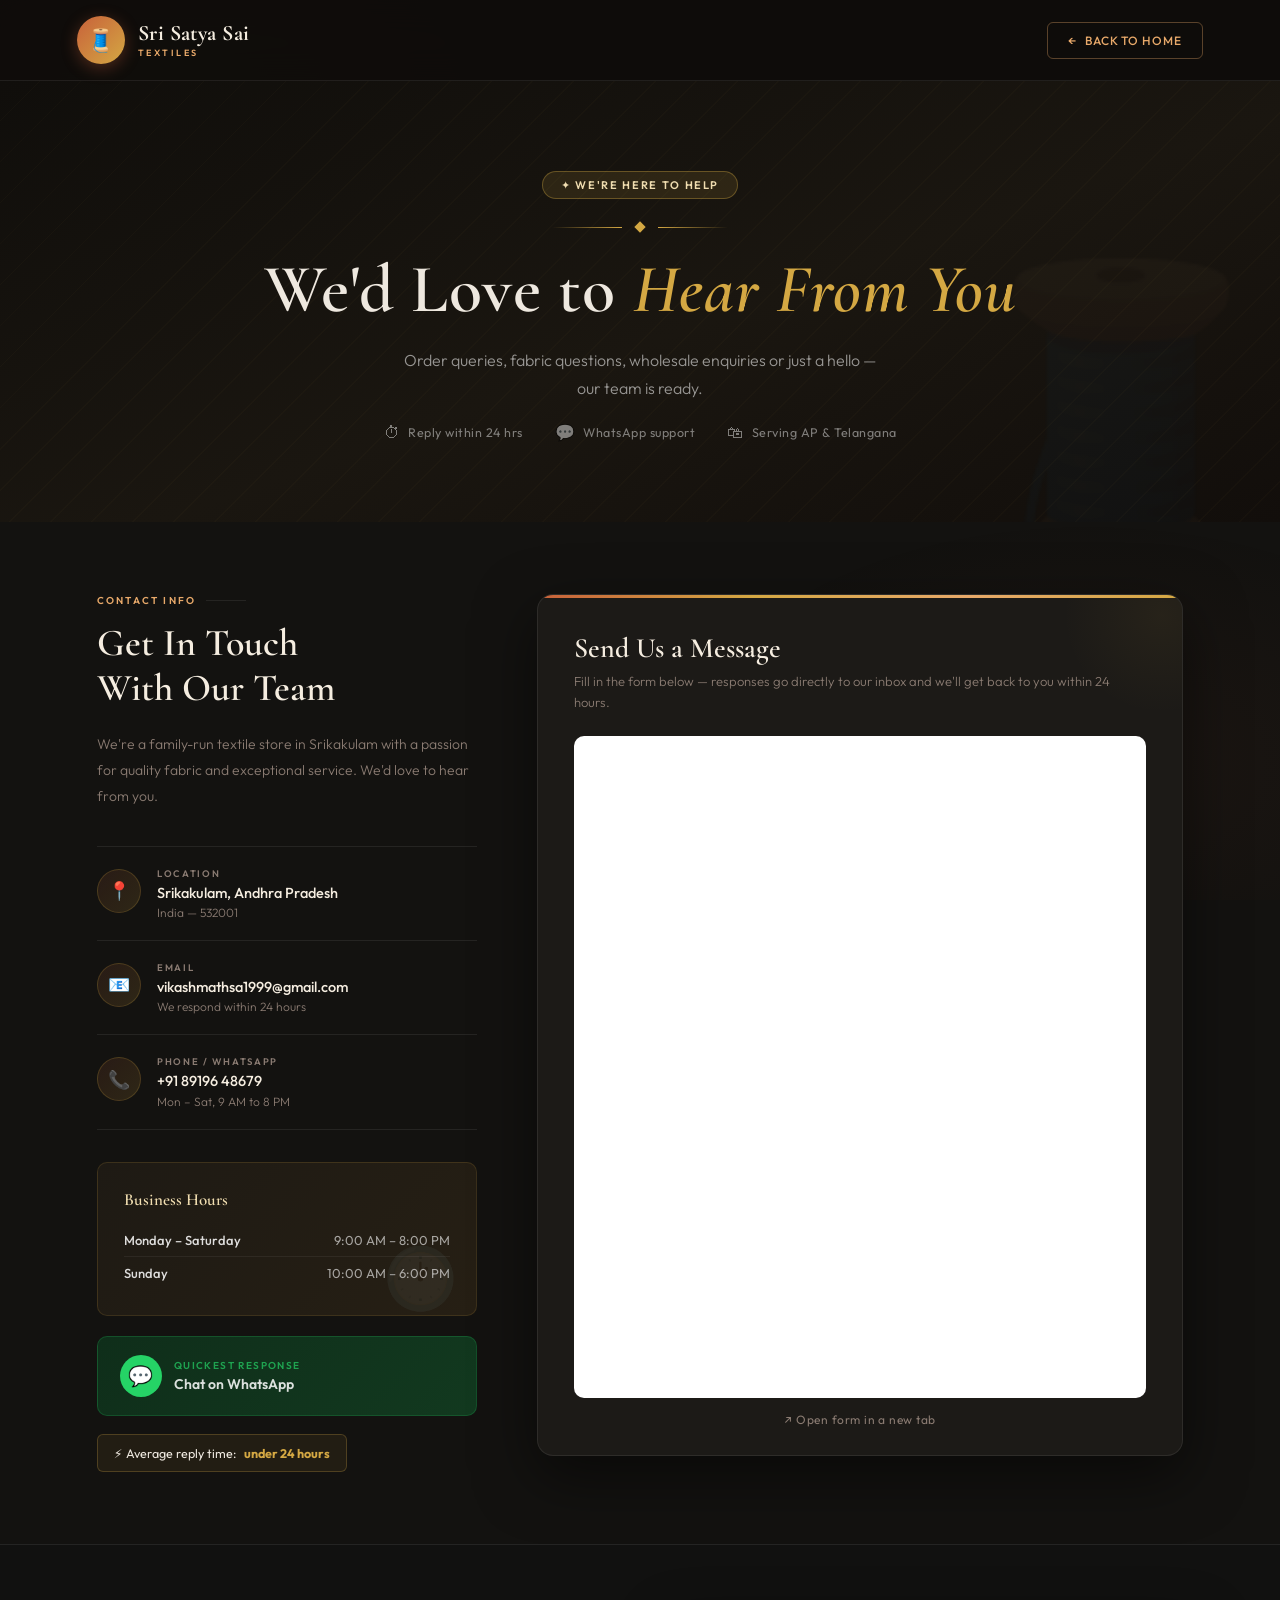
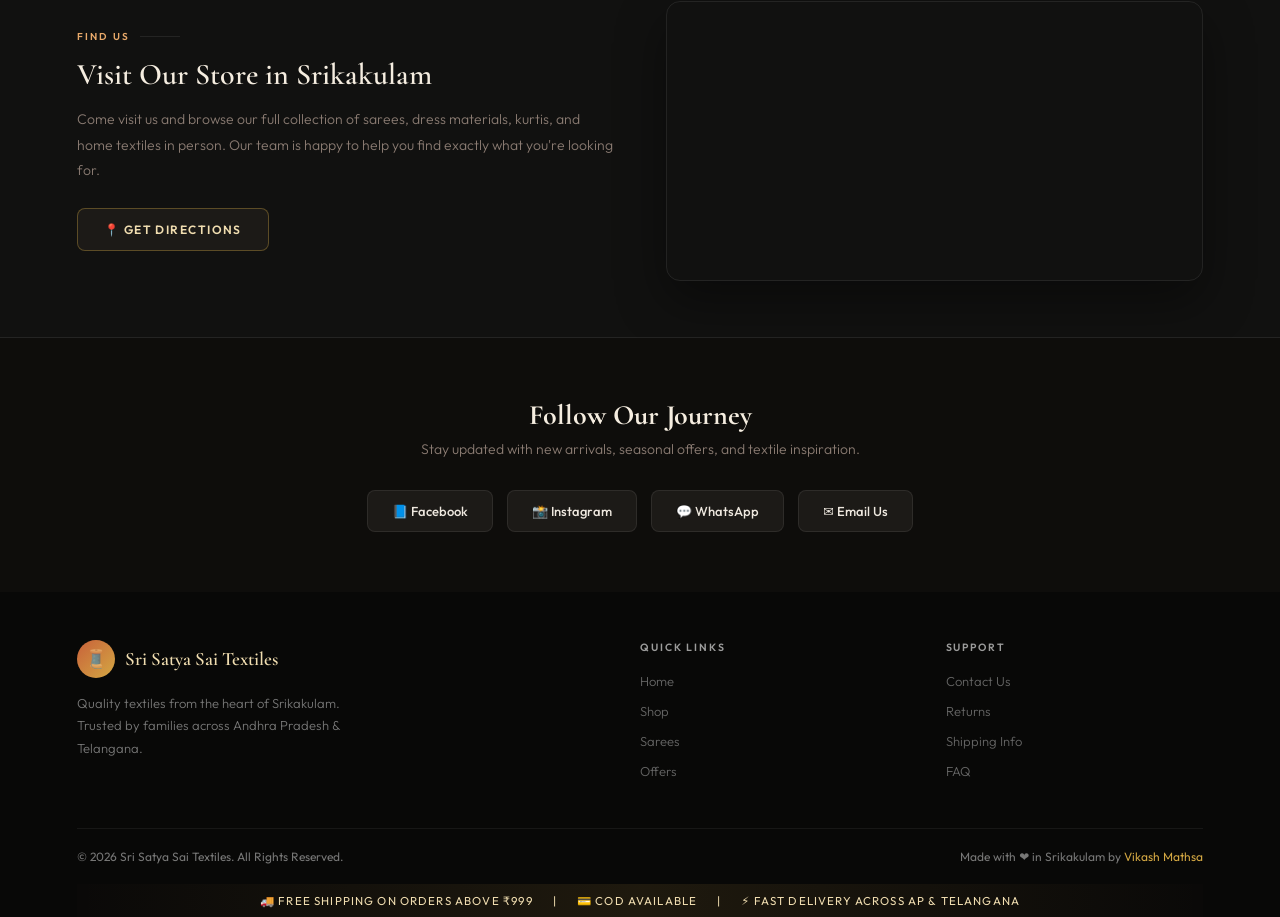
<file: contact.html>
<!DOCTYPE html>
<html lang="en">
<head>
  <meta charset="UTF-8">
  <meta name="viewport" content="width=device-width, initial-scale=1.0">
  <title>Contact Us – Sri Satya Sai Textiles</title>
  <meta name="description" content="Get in touch with Sri Satya Sai Textiles. We're here for all your fabric queries, wholesale orders, and support.">
  <link rel="preconnect" href="https://fonts.googleapis.com">
  <link rel="preconnect" href="https://fonts.gstatic.com" crossorigin>
  <link href="https://fonts.googleapis.com/css2?family=Cormorant+Garamond:ital,wght@0,400;0,500;0,600;0,700;1,400;1,600&family=Outfit:wght@300;400;500;600;700&display=swap" rel="stylesheet">

  <style>
    *, *::before, *::after { margin: 0; padding: 0; box-sizing: border-box; }

    :root {
      --gold:      #d4a843;
      --gold-lt:   #f0ddb0;
      --gold-dk:   #a07820;
      --rust:      #c8613a;
      --rust-lt:   #e8a96a;
      --ink:       #eee8df;
      --deep:      #f5ede0;
      --muted:     #8a7b72;
      --border:    rgba(255,255,255,0.08);
      --bg-page:   #131210;
      --bg-card:   #1c1a17;
      --bg-input:  #232018;
      --font-serif: 'Cormorant Garamond', Georgia, serif;
      --font-sans:  'Outfit', system-ui, sans-serif;
      --ease:       cubic-bezier(0.4, 0, 0.2, 1);
      --radius:     10px;
    }

    html { scroll-behavior: smooth; }

    body {
      font-family: var(--font-sans);
      background: var(--bg-page);
      color: var(--ink);
      min-height: 100vh;
      overflow-x: hidden;
    }

    /* ── Global ambient glow ── */
    body::before {
      content: '';
      position: fixed;
      inset: 0;
      background:
        radial-gradient(ellipse 80% 60% at 15% 10%, rgba(212,168,67,0.06) 0%, transparent 55%),
        radial-gradient(ellipse 60% 50% at 85% 85%, rgba(200,97,58,0.05) 0%, transparent 55%);
      pointer-events: none;
      z-index: 0;
    }
    body > * { position: relative; z-index: 1; }

    /* ─────────────────────────────────
       TOP ANNOUNCEMENT BAR
    ───────────────────────────────── */
    .top-bar {
      background: #0a0908;
      color: var(--gold-lt);
      font-size: 11.5px;
      font-weight: 400;
      letter-spacing: 0.1em;
      text-transform: uppercase;
      padding: 9px 0;
      text-align: center;
      overflow: hidden;
      position: relative;
    }
    .top-bar::after {
      content: '';
      position: absolute;
      inset: 0;
      background: linear-gradient(90deg, transparent 0%, rgba(212,168,67,0.1) 50%, transparent 100%);
      animation: sheen 5s ease-in-out infinite;
    }
    @keyframes sheen { 0%,100%{transform:translateX(-120%)} 50%{transform:translateX(120%)} }
    .top-bar-inner {
      display: flex; justify-content: center;
      gap: 20px; flex-wrap: wrap;
      position: relative; z-index: 1;
    }
    .top-bar-inner span { display: flex; align-items: center; gap: 6px; }

    /* ─────────────────────────────────
       HEADER
    ───────────────────────────────── */
    header {
      background: rgba(15,13,10,0.92);
      backdrop-filter: blur(16px);
      -webkit-backdrop-filter: blur(16px);
      border-bottom: 1px solid var(--border);
      position: sticky;
      top: 0;
      z-index: 500;
    }
    .main-header {
      display: flex; align-items: center;
      justify-content: space-between;
      padding: 16px 6%; gap: 16px;
      max-width: 1320px; margin: 0 auto;
    }
    .logo {
      display: flex; align-items: center; gap: 13px;
      text-decoration: none;
    }
    .logo-icon-wrap {
      width: 48px; height: 48px;
      background: linear-gradient(135deg, var(--rust), var(--gold));
      border-radius: 50%;
      display: flex; align-items: center; justify-content: center;
      font-size: 22px; flex-shrink: 0;
      box-shadow: 0 4px 16px rgba(200,97,58,0.35);
    }
    .logo-name {
      font-family: var(--font-serif);
      font-size: 22px; font-weight: 700;
      color: var(--deep); line-height: 1;
      letter-spacing: 0.02em;
    }
    .logo-sub {
      font-size: 9px; font-weight: 600;
      letter-spacing: 0.28em; color: var(--rust-lt);
      text-transform: uppercase; margin-top: 3px;
    }
    .back-link {
      display: flex; align-items: center; gap: 8px;
      color: var(--rust-lt);
      text-decoration: none;
      font-size: 12px; font-weight: 500;
      letter-spacing: 0.08em;
      text-transform: uppercase;
      padding: 10px 20px;
      border: 1px solid rgba(232,169,106,0.35);
      border-radius: 6px;
      transition: all 0.25s var(--ease);
    }
    .back-link:hover {
      background: rgba(200,97,58,0.15);
      border-color: var(--rust-lt);
      color: var(--deep);
    }

    /* ─────────────────────────────────
       HERO SECTION
    ───────────────────────────────── */
    .contact-hero {
      background: linear-gradient(160deg, #100e0b 0%, #1a1610 55%, #120e0b 100%);
      padding: 90px 6% 80px;
      text-align: center;
      position: relative;
      overflow: hidden;
    }
    .contact-hero::before {
      content: '';
      position: absolute;
      inset: 0;
      background-image: repeating-linear-gradient(
        -45deg,
        transparent 0px, transparent 28px,
        rgba(212,168,67,0.025) 28px, rgba(212,168,67,0.025) 29px
      );
    }
    .contact-hero::after {
      content: '🧵';
      position: absolute;
      font-size: 320px;
      opacity: 0.025;
      right: -40px;
      bottom: -60px;
      line-height: 1;
      pointer-events: none;
    }

    .hero-badge {
      display: inline-flex;
      align-items: center; gap: 8px;
      background: rgba(212,168,67,0.12);
      border: 1px solid rgba(212,168,67,0.35);
      border-radius: 99px;
      padding: 6px 18px;
      font-size: 11px;
      font-weight: 600;
      letter-spacing: 0.15em;
      text-transform: uppercase;
      color: var(--gold-lt);
      margin-bottom: 24px;
      position: relative; z-index: 1;
      animation: fadeIn 0.8s ease both;
    }

    @keyframes fadeIn { from{opacity:0;transform:translateY(10px)} to{opacity:1;transform:translateY(0)} }

    .hero-ornament {
      display: flex; align-items: center; justify-content: center;
      gap: 14px; margin-bottom: 22px;
      position: relative; z-index: 1;
      animation: fadeIn 0.9s 0.1s ease both;
    }
    .ornament-line {
      width: 70px; height: 1px;
      background: linear-gradient(90deg, transparent, var(--gold));
    }
    .ornament-line.right { background: linear-gradient(90deg, var(--gold), transparent); }
    .ornament-diamond {
      width: 8px; height: 8px;
      background: var(--gold); transform: rotate(45deg);
    }

    .contact-hero h1 {
      font-family: var(--font-serif);
      font-size: clamp(36px, 6vw, 68px);
      font-weight: 600;
      line-height: 1.1; letter-spacing: 0.01em;
      margin-bottom: 18px;
      position: relative; z-index: 1;
      animation: fadeIn 1s 0.15s ease both;
    }
    .contact-hero h1 em { color: var(--gold); font-style: italic; }

    .contact-hero p {
      font-size: 16px;
      color: rgba(255,255,255,0.55);
      max-width: 480px;
      margin: 0 auto 0;
      line-height: 1.75;
      font-weight: 300;
      position: relative; z-index: 1;
      animation: fadeIn 1s 0.25s ease both;
    }

    /* ── Trust Strip ── */
    .trust-strip {
      display: flex;
      justify-content: center;
      gap: 32px;
      flex-wrap: wrap;
      padding: 20px 6% 0;
      position: relative;
      z-index: 1;
    }
    .trust-item {
      display: flex; align-items: center; gap: 8px;
      font-size: 12.5px;
      color: rgba(255,255,255,0.45);
      font-weight: 400;
      letter-spacing: 0.04em;
      animation: fadeIn 1s 0.35s ease both;
    }
    .trust-item span:first-child { font-size: 16px; }

    /* ─────────────────────────────────
       MAIN CONTACT BODY
    ───────────────────────────────── */
    .contact-body {
      max-width: 1240px;
      margin: 0 auto;
      padding: 72px 6%;
      display: grid;
      grid-template-columns: 1fr 1.7fr;
      gap: 60px;
      align-items: start;
    }

    /* ── Info Panel (left) ── */
    .panel-eyebrow {
      font-size: 10px; font-weight: 600;
      letter-spacing: 0.22em;
      text-transform: uppercase;
      color: var(--rust-lt);
      margin-bottom: 14px;
      display: flex; align-items: center; gap: 10px;
    }
    .panel-eyebrow::after {
      content: '';
      flex: 1; height: 1px;
      background: var(--border);
      max-width: 40px;
    }

    .panel-title {
      font-family: var(--font-serif);
      font-size: clamp(26px, 3vw, 38px);
      font-weight: 600; line-height: 1.2;
      color: var(--deep); margin-bottom: 20px;
    }

    .panel-desc {
      font-size: 14px; color: var(--muted);
      line-height: 1.85; margin-bottom: 36px;
      font-weight: 300;
    }

    /* Contact items */
    .contact-items { display: flex; flex-direction: column; gap: 0; }

    .contact-item {
      display: flex; align-items: flex-start; gap: 16px;
      padding: 20px 0;
      border-bottom: 1px solid var(--border);
      transition: all 0.25s var(--ease);
      cursor: default;
    }
    .contact-item:first-child { border-top: 1px solid var(--border); }
    .contact-item:hover { padding-left: 8px; }

    .ci-icon {
      width: 44px; height: 44px;
      background: linear-gradient(135deg, rgba(200,97,58,0.12), rgba(212,168,67,0.14));
      border: 1px solid rgba(212,168,67,0.2);
      border-radius: 50%;
      display: flex; align-items: center; justify-content: center;
      font-size: 18px; flex-shrink: 0; margin-top: 2px;
    }
    .ci-label {
      font-size: 9.5px; font-weight: 600;
      letter-spacing: 0.18em;
      text-transform: uppercase;
      color: var(--muted); margin-bottom: 4px;
    }
    .ci-value {
      font-size: 14.5px; font-weight: 500;
      color: var(--deep); line-height: 1.4;
    }
    .ci-sub {
      font-size: 12px; color: var(--muted);
      margin-top: 2px; font-weight: 300;
    }

    /* Hours box */
    .hours-box {
      background: linear-gradient(135deg, #1e1a14, #261f14);
      border: 1px solid rgba(212,168,67,0.15);
      border-radius: var(--radius);
      padding: 26px;
      margin-top: 32px;
      position: relative; overflow: hidden;
    }
    .hours-box::before {
      content: '🕐';
      position: absolute;
      right: 18px; bottom: 8px;
      font-size: 60px; opacity: 0.06;
      line-height: 1;
    }
    .hours-title {
      font-family: var(--font-serif);
      font-size: 17px; font-weight: 600;
      color: var(--gold-lt);
      margin-bottom: 14px;
    }
    .hours-row {
      display: flex; justify-content: space-between;
      font-size: 13px; padding: 8px 0;
      border-bottom: 1px solid rgba(255,255,255,0.06);
      color: rgba(255,255,255,0.6);
    }
    .hours-row:last-child { border-bottom: none; }
    .hours-row .day { font-weight: 500; color: rgba(255,255,255,0.85); }

    /* WhatsApp quick CTA */
    .whatsapp-cta {
      display: flex; align-items: center; gap: 12px;
      background: linear-gradient(135deg, #0f2e1a, #12391f);
      border: 1px solid rgba(37,211,102,0.2);
      border-radius: var(--radius);
      padding: 18px 22px;
      margin-top: 20px;
      text-decoration: none;
      transition: all 0.3s var(--ease);
    }
    .whatsapp-cta:hover {
      border-color: rgba(37,211,102,0.45);
      transform: translateY(-2px);
      box-shadow: 0 8px 24px rgba(37,211,102,0.12);
    }
    .wa-icon {
      width: 42px; height: 42px;
      background: #25d366;
      border-radius: 50%;
      display: flex; align-items: center; justify-content: center;
      font-size: 20px; flex-shrink: 0;
    }
    .wa-text .wa-label {
      font-size: 10px; font-weight: 600;
      letter-spacing: 0.14em; text-transform: uppercase;
      color: rgba(37,211,102,0.7); margin-bottom: 3px;
    }
    .wa-text .wa-title {
      font-size: 14px; font-weight: 600;
      color: rgba(255,255,255,0.85);
    }

    .response-badge {
      display: inline-flex; align-items: center; gap: 8px;
      background: rgba(212,168,67,0.08);
      border: 1px solid rgba(212,168,67,0.25);
      border-radius: 6px;
      padding: 10px 16px;
      font-size: 12.5px;
      color: var(--ink);
      margin-top: 18px;
      font-weight: 400;
    }
    .response-badge strong { color: var(--gold); }

    /* ─────────────────────────────────
       FORM PANEL (right) — Google Form
    ───────────────────────────────── */
    .form-panel {
      background: var(--bg-card);
      border: 1px solid var(--border);
      border-radius: 16px;
      padding: 36px 36px 28px;
      box-shadow: 0 20px 60px rgba(0,0,0,0.5);
      position: relative;
      overflow: hidden;
    }
    .form-panel::before {
      content: '';
      position: absolute;
      top: 0; left: 0; right: 0;
      height: 3px;
      background: linear-gradient(90deg, var(--rust), var(--gold), var(--rust-lt), var(--gold));
    }
    .form-panel::after {
      content: '';
      position: absolute;
      top: -80px; right: -80px;
      width: 200px; height: 200px;
      background: radial-gradient(circle, rgba(212,168,67,0.06) 0%, transparent 70%);
      pointer-events: none;
    }

    .form-title {
      font-family: var(--font-serif);
      font-size: 28px; font-weight: 600;
      color: var(--deep); margin-bottom: 6px;
    }
    .form-subtitle {
      font-size: 13px; color: var(--muted);
      margin-bottom: 24px; font-weight: 300;
      line-height: 1.6;
    }

    /* Google Form iframe wrapper */
    .gform-wrap {
      border-radius: 10px;
      overflow: hidden;
      border: 1px solid rgba(255,255,255,0.07);
      background: #fff;
      position: relative;
    }
    .gform-wrap iframe {
      display: block;
      width: 100%;
      height: 660px;
      border: none;
    }

    /* Open in new tab link */
    .gform-external {
      display: flex;
      align-items: center;
      justify-content: center;
      gap: 6px;
      margin-top: 14px;
      font-size: 12px;
      color: var(--muted);
      text-decoration: none;
      letter-spacing: 0.04em;
      transition: color 0.2s;
    }
    .gform-external:hover { color: var(--gold-lt); }

    @media (max-width: 640px) {
      .gform-wrap iframe { height: 720px; }
    }

    /* ─────────────────────────────────
       LOCATION SECTION
    ───────────────────────────────── */
    .location-strip {
      background: #111110;
      border-top: 1px solid var(--border);
      border-bottom: 1px solid var(--border);
      padding: 56px 6%;
    }
    .location-inner {
      max-width: 1240px; margin: 0 auto;
      display: grid; grid-template-columns: 1fr 1fr;
      gap: 52px; align-items: center;
    }
    .location-title {
      font-family: var(--font-serif);
      font-size: 30px; font-weight: 600;
      color: var(--deep); margin-bottom: 14px; line-height: 1.2;
    }
    .location-desc {
      font-size: 14px; color: var(--muted);
      line-height: 1.85; margin-bottom: 24px; font-weight: 300;
    }
    .directions-btn {
      display: inline-flex; align-items: center; gap: 8px;
      background: var(--bg-card);
      color: var(--gold-lt);
      text-decoration: none;
      font-size: 12px; font-weight: 600;
      letter-spacing: 0.12em; text-transform: uppercase;
      padding: 13px 26px;
      border: 1px solid rgba(212,168,67,0.35);
      border-radius: 8px;
      transition: all 0.25s var(--ease);
    }
    .directions-btn:hover {
      background: rgba(212,168,67,0.1);
      border-color: var(--gold);
      transform: translateY(-1px);
    }
    .map-placeholder {
      border-radius: 14px;
      height: 280px;
      overflow: hidden;
      position: relative;
      border: 1px solid var(--border);
      box-shadow: 0 20px 50px rgba(0,0,0,0.4);
    }
    .map-placeholder iframe {
      width: 100%; height: 100%;
      border: none; position: absolute; inset: 0;
    }

    /* ─────────────────────────────────
       SOCIAL SECTION
    ───────────────────────────────── */
    .social-section { background: #0e0d0b; padding: 60px 6%; text-align: center; }
    .social-title {
      font-family: var(--font-serif);
      font-size: 28px; color: var(--deep);
      margin-bottom: 8px;
    }
    .social-sub {
      font-size: 14px; color: var(--muted);
      margin-bottom: 32px; font-weight: 300;
    }
    .social-links {
      display: flex; justify-content: center;
      gap: 14px; flex-wrap: wrap;
    }
    .social-link {
      display: flex; align-items: center; gap: 9px;
      padding: 12px 24px;
      background: var(--bg-card);
      border: 1px solid var(--border);
      border-radius: 8px;
      text-decoration: none;
      font-size: 13px; font-weight: 500;
      color: var(--ink);
      transition: all 0.25s var(--ease);
    }
    .social-link:hover {
      border-color: var(--gold);
      color: var(--gold-lt);
      transform: translateY(-3px);
      box-shadow: 0 8px 20px rgba(0,0,0,0.3);
    }

    /* ─────────────────────────────────
       FOOTER
    ───────────────────────────────── */
    footer {
      background: #080807;
      color: rgba(255,255,255,0.45);
      padding: 48px 6% 0;
    }
    .footer-grid {
      max-width: 1240px; margin: 0 auto;
      display: grid; grid-template-columns: 2fr 1fr 1fr;
      gap: 48px; padding-bottom: 48px;
      border-bottom: 1px solid rgba(255,255,255,0.06);
    }
    .footer-brand-logo {
      display: flex; align-items: center; gap: 10px; margin-bottom: 14px;
    }
    .footer-logo-icon {
      width: 38px; height: 38px;
      background: linear-gradient(135deg, var(--rust), var(--gold));
      border-radius: 50%;
      display: flex; align-items: center; justify-content: center; font-size: 18px;
    }
    .footer-logo-name {
      font-family: var(--font-serif);
      font-size: 19px; color: var(--gold-lt); font-weight: 600;
    }
    .footer-tagline { font-size: 13px; line-height: 1.75; font-weight: 300; max-width: 280px; }
    .footer-col-title {
      font-size: 10.5px; font-weight: 600;
      letter-spacing: 0.18em; text-transform: uppercase;
      color: rgba(255,255,255,0.6); margin-bottom: 16px;
    }
    .footer-links { list-style: none; display: flex; flex-direction: column; gap: 10px; }
    .footer-links a {
      color: rgba(255,255,255,0.38);
      text-decoration: none; font-size: 13px; font-weight: 300;
      transition: color 0.2s;
    }
    .footer-links a:hover { color: var(--gold); }
    .footer-bottom {
      max-width: 1240px; margin: 0 auto;
      padding: 20px 0;
      display: flex; align-items: center; justify-content: space-between;
      font-size: 12px; flex-wrap: wrap; gap: 8px;
    }

    /* ─────────────────────────────────
       SCROLL REVEAL
    ───────────────────────────────── */
    [data-reveal] {
      opacity: 0; transform: translateY(28px);
      transition: opacity 0.65s var(--ease), transform 0.65s var(--ease);
    }
    [data-reveal].visible { opacity: 1; transform: translateY(0); }
    [data-reveal="delay"] { transition-delay: 0.12s; }

    /* ─────────────────────────────────
       RESPONSIVE
    ───────────────────────────────── */
    @media (max-width: 960px) {
      .contact-body { grid-template-columns: 1fr; padding: 52px 5%; gap: 48px; }
      .location-inner { grid-template-columns: 1fr; gap: 32px; }
      .footer-grid { grid-template-columns: 1fr 1fr; gap: 32px; }
      .footer-grid > .footer-brand { grid-column: 1 / -1; }
    }
    @media (max-width: 640px) {
      .main-header { padding: 14px 5%; }
      .logo-name { font-size: 18px; }
      .back-link span { display: none; }
      .back-link { padding: 9px 14px; }
      .contact-hero { padding: 56px 5% 48px; }
      .form-panel { padding: 28px 20px; }
      .form-row { grid-template-columns: 1fr; }
      .footer-grid { grid-template-columns: 1fr; }
      .footer-grid > *:not(.footer-brand) { display: none; }
      .trust-strip { gap: 16px; padding-top: 14px; }
    }
    @media (max-width: 420px) {
      .contact-hero h1 { font-size: 30px; }
      .form-panel { padding: 22px 16px; }
    }
  </style>
</head>
<body>

  <!-- Header -->
  <header>
    <div class="main-header">
      <a href="index.html" class="logo">
        <div class="logo-icon-wrap">🧵</div>
        <div>
          <div class="logo-name">Sri Satya Sai</div>
          <div class="logo-sub">Textiles</div>
        </div>
      </a>
      <a href="index.html" class="back-link">← <span>Back to Home</span></a>
    </div>
  </header>

  <!-- Hero -->
  <section class="contact-hero">
    <span class="hero-badge">✦ We're here to help</span>
    <div class="hero-ornament">
      <div class="ornament-line"></div>
      <div class="ornament-diamond"></div>
      <div class="ornament-line right"></div>
    </div>
    <h1>We'd Love to <em>Hear From You</em></h1>
    <p>Order queries, fabric questions, wholesale enquiries or just a hello — our team is ready.</p>
    <div class="trust-strip">
      <div class="trust-item"><span>⏱</span> Reply within 24 hrs</div>
      <div class="trust-item"><span>💬</span> WhatsApp support</div>
      <div class="trust-item"><span>🛍</span> Serving AP &amp; Telangana</div>
    </div>
  </section>

  <!-- Main body -->
  <main class="contact-body">

    <!-- Left: Info Panel -->
    <aside class="info-panel" data-reveal>
      <div class="panel-eyebrow">Contact Info</div>
      <h2 class="panel-title">Get In Touch<br>With Our Team</h2>
      <p class="panel-desc">We're a family-run textile store in Srikakulam with a passion for quality fabric and exceptional service. We'd love to hear from you.</p>

      <div class="contact-items">
        <div class="contact-item">
          <div class="ci-icon">📍</div>
          <div>
            <div class="ci-label">Location</div>
            <div class="ci-value">Srikakulam, Andhra Pradesh</div>
            <div class="ci-sub">India — 532001</div>
          </div>
        </div>
        <div class="contact-item">
          <div class="ci-icon">📧</div>
          <div>
            <div class="ci-label">Email</div>
            <div class="ci-value">vikashmathsa1999@gmail.com</div>
            <div class="ci-sub">We respond within 24 hours</div>
          </div>
        </div>
        <div class="contact-item">
          <div class="ci-icon">📞</div>
          <div>
            <div class="ci-label">Phone / WhatsApp</div>
            <div class="ci-value">+91 89196 48679</div>
            <div class="ci-sub">Mon – Sat, 9 AM to 8 PM</div>
          </div>
        </div>
      </div>

      <div class="hours-box">
        <div class="hours-title">Business Hours</div>
        <div class="hours-row"><span class="day">Monday – Saturday</span><span>9:00 AM – 8:00 PM</span></div>
        <div class="hours-row"><span class="day">Sunday</span><span>10:00 AM – 6:00 PM</span></div>
      </div>

      <a href="https://wa.me/918919648679?text=Hi%2C%20I%27d%20like%20to%20enquire%20about%20your%20textiles!" class="whatsapp-cta" target="_blank" rel="noopener">
        <div class="wa-icon">💬</div>
        <div class="wa-text">
          <div class="wa-label">Quickest response</div>
          <div class="wa-title">Chat on WhatsApp</div>
        </div>
      </a>

      <div class="response-badge">⚡ Average reply time: <strong>under 24 hours</strong></div>
    </aside>

    <!-- Right: Google Form Panel -->
    <div class="form-panel" data-reveal="delay">
      <h2 class="form-title">Send Us a Message</h2>
      <p class="form-subtitle">Fill in the form below — responses go directly to our inbox and we'll get back to you within 24 hours.</p>

      <div class="gform-wrap">
        <iframe
          src="https://docs.google.com/forms/d/e/1FAIpQLSeWF9dstvd2vUWD-T14uWsuqc7D5FDFgMYZ4C4fzzUruaR8WA/viewform?embedded=true"
          width="100%"
          height="660"
          frameborder="0"
          marginheight="0"
          marginwidth="0"
          title="Contact Sri Satya Sai Textiles"
          loading="lazy">
          Loading form…
        </iframe>
      </div>

      <a
        href="https://docs.google.com/forms/d/e/1FAIpQLSeWF9dstvd2vUWD-T14uWsuqc7D5FDFgMYZ4C4fzzUruaR8WA/viewform"
        target="_blank"
        rel="noopener"
        class="gform-external">
        ↗ Open form in a new tab
      </a>
    </div>

  </main>

  <!-- Location -->
  <section class="location-strip">
    <div class="location-inner">
      <div class="location-text" data-reveal>
        <div class="panel-eyebrow">Find Us</div>
        <h2 class="location-title">Visit Our Store in Srikakulam</h2>
        <p class="location-desc">Come visit us and browse our full collection of sarees, dress materials, kurtis, and home textiles in person. Our team is happy to help you find exactly what you're looking for.</p>
        <a href="https://maps.app.goo.gl/PmDAvhwg4m4w4TYD9" target="_blank" rel="noopener" class="directions-btn">
          📍 Get Directions
        </a>
      </div>
      <div class="map-placeholder" data-reveal="delay">
        <iframe src="https://www.google.com/maps/embed?pb=!1m18!1m12!1m3!1d485687.35816047934!2d83.26812969568951!3d18.00512170409063!2m3!1f0!2f0!3f0!3m2!1i1024!2i768!4f13.1!3m3!1m2!1s0x3a3c151b37fef45d%3A0x3156bc3d4fbf26cf!2sSri%20Satyasai%20Textiles!5e0!3m2!1sen!2sin!4v1780213640469!5m2!1sen!2sin" width="600" height="450" style="border:0;" allowfullscreen="" loading="lazy" referrerpolicy="no-referrer-when-downgrade">
		</iframe>
      </div>
    </div>
  </section>

  <!-- Social -->
  <section class="social-section">
    <div data-reveal>
      <h2 class="social-title">Follow Our Journey</h2>
      <p class="social-sub">Stay updated with new arrivals, seasonal offers, and textile inspiration.</p>
      <div class="social-links">
        <a href="#" class="social-link">📘 Facebook</a>
        <a href="#" class="social-link">📸 Instagram</a>
        <a href="https://wa.me/918919648679" class="social-link">💬 WhatsApp</a>
        <a href="mailto:vikashmathsa1999@gmail.com" class="social-link">✉️ Email Us</a>
      </div>
    </div>
  </section>

  <!-- Footer -->
  <footer>
    <div class="footer-grid">
      <div class="footer-brand">
        <div class="footer-brand-logo">
          <div class="footer-logo-icon">🧵</div>
          <div class="footer-logo-name">Sri Satya Sai Textiles</div>
        </div>
        <p class="footer-tagline">Quality textiles from the heart of Srikakulam. Trusted by families across Andhra Pradesh &amp; Telangana.</p>
      </div>
      <div>
        <div class="footer-col-title">Quick Links</div>
        <ul class="footer-links">
          <li><a href="index.html">Home</a></li>
          <li><a href="index.html#products">Shop</a></li>
          <li><a href="#">Sarees</a></li>
          <li><a href="#">Offers</a></li>
        </ul>
      </div>
      <div>
        <div class="footer-col-title">Support</div>
        <ul class="footer-links">
          <li><a href="contact.html">Contact Us</a></li>
          <li><a href="#">Returns</a></li>
          <li><a href="#">Shipping Info</a></li>
          <li><a href="#">FAQ</a></li>
        </ul>
      </div>
    </div>
    <div class="footer-bottom">
      <span>© 2026 Sri Satya Sai Textiles. All Rights Reserved.</span>
      <span>Made with ❤️ in Srikakulam by <a href="about-admin.html" style="color:var(--gold);text-decoration:none;">Vikash Mathsa</a></span>
    </div>
	
  <!-- Top bar -->
  <div class="top-bar">
    <div class="top-bar-inner">
      <span>🚚 Free Shipping on Orders Above ₹999</span>
      <span aria-hidden="true">|</span>
      <span>💳 COD Available</span>
      <span aria-hidden="true">|</span>
      <span>⚡ Fast Delivery Across AP &amp; Telangana</span>
    </div>
  </div>
  </footer>

  <script>
    /* Scroll reveal */
    const reveals = document.querySelectorAll('[data-reveal]');
    const observer = new IntersectionObserver(entries => {
      entries.forEach(e => {
        if (e.isIntersecting) { e.target.classList.add('visible'); observer.unobserve(e.target); }
      });
    }, { threshold: 0.08 });
    reveals.forEach(el => observer.observe(el));
    setTimeout(() => reveals.forEach(el => {
      const r = el.getBoundingClientRect();
      if (r.top < window.innerHeight) el.classList.add('visible');
    }), 80);
  </script>
</body>
</html>
</file>
